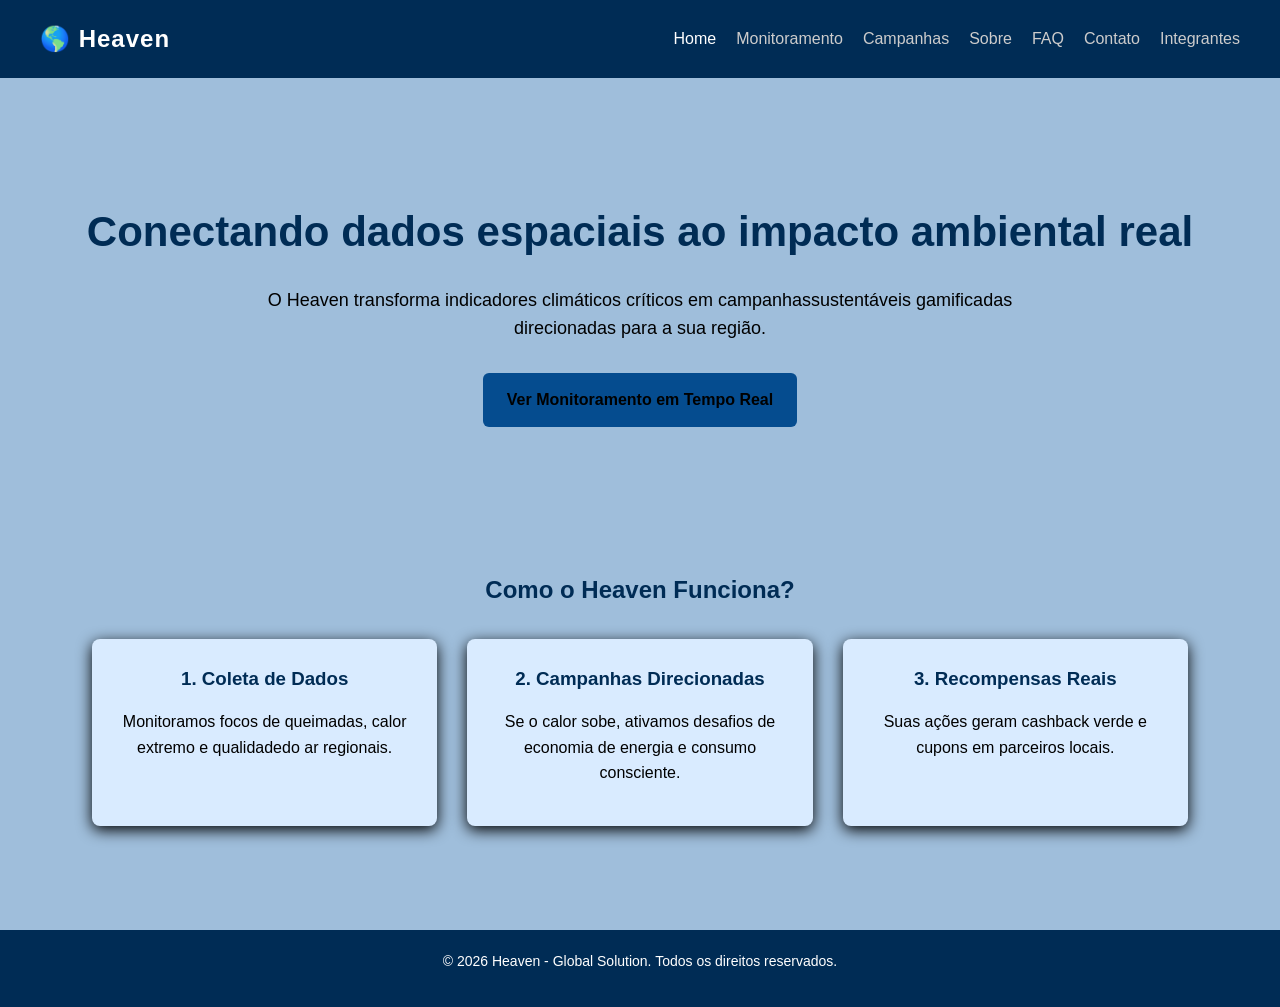
<file: index.html>
<!DOCTYPE html>
<html lang="pt-BR">

<head>
    <meta charset="UTF-8">
    <meta name="viewport" content="width=device-width, initial-scale=1.0">

    <title>Heaven - Engajamento Ambiental Inteligente</title>

    <link rel="stylesheet" href="./css/style.css">

    <script defer src="./js/main.js"></script>
</head>

<body>

    <header>

        <div class="logo">
            🌎 Heaven
        </div>

        <button class="menu-toggle" id="menuToggle" aria-label="Abrir Menu">
            ☰
        </button>

        <nav id="navMenu">

            <ul>

                <li><a href="index.html" class="active">Home</a></li>

                <li><a href="./paginas/solucao-dashboard.html">Monitoramento</a></li>

                <li><a href="./paginas/solucao-gamificacao.html">Campanhas</a></li>

                <li><a href="./paginas/sobre.html">Sobre</a></li>

                <li><a href="./paginas/faq.html">FAQ</a></li>

                <li><a href="./paginas/contato.html">Contato</a></li>

                <li><a href="./paginas/integrantes.html">Integrantes</a></li>

            </ul>

        </nav>

    </header>

    <main>

        <!-- HERO -->
        <section class="hero">

            <div class="container">

                <h1>Conectando dados espaciais ao impacto ambiental real</h1>

                <p>O Heaven transforma indicadores climáticos críticos em campanhassustentáveis gamificadas direcionadas para a sua região.</p>

                <a href="./paginas/solucao-dashboard.html" class="btn-primary">Ver Monitoramento em Tempo Real</a>

            </div>

        </section>

        <!-- COMO FUNCIONA -->
        <section class="features-section">

            <div class="container">

                <h2>Como o Heaven Funciona?</h2>

                <div class="grid-container">

                    <div class="card">

                        <h3>1. Coleta de Dados</h3>

                        <p>Monitoramos focos de queimadas, calor extremo e qualidadedo ar regionais.</p>

                    </div>

                    <div class="card">

                        <h3>2. Campanhas Direcionadas</h3>

                        <p>Se o calor sobe, ativamos desafios de economia de energia e consumo consciente.</p>

                    </div>

                    <div class="card">

                        <h3>3. Recompensas Reais</h3>

                        <p>Suas ações geram cashback verde e cupons em parceiros locais.</p>

                    </div>

                </div>

            </div>

        </section>

    </main>

    <footer>

        <p>
            &copy; 2026 Heaven - Global Solution. Todos os direitos reservados.
        </p>

    </footer>

    <script src="./js/main.js"></script>

</body>

</html>
</file>
<file: css/style.css>
/* =========================
   RESET GLOBAL
========================= */

* {
    margin: 0;
    padding: 0;
    box-sizing: border-box;
}

:root {
    --primary: rgb(5, 76, 143);
    --primary-light: rgb(255, 255, 255);
    --dark: rgb(0, 44, 85);
    --light: #f8f9fa;
    --alert-red: #d90429;
    --alert-orange: #f77f00;
    --text-color: #000000;
    --shadow: 0 4px 15px rgb(0, 0, 0);
    --radius: 8px;
}

html {
    scroll-behavior: smooth;
}

body {
    background-color: rgb(159, 190, 219);
    color: var(--text-color);

    font-family: 'Segoe UI', Tahoma, Geneva, Verdana, sans-serif;

    line-height: 1.6;

    display: flex;
    flex-direction: column;

    min-height: 100vh;
}

/* =========================
   LAYOUT PRINCIPAL
========================= */

main {
    flex: 1;
    width: 100%;
    max-width: 1200px;

    margin: 0 auto;

    padding: 40px 20px;
}

section {
    margin-bottom: 60px;
}

h1,
h2,
h3 {
    color: rgb(0, 44, 85);

    margin-bottom: 15px;
}

p {
    margin-bottom: 15px;
}

.features-section {
    max-width: 1200px;

    margin: 4rem auto;

    padding: 0 2rem;

    text-align: center;
}

/* =========================
   HEADER
========================= */

header {
    background-color: rgb(0, 44, 85);
    color: rgb(255, 255, 255);

    display: flex;
    justify-content: space-between;
    align-items: center;

    padding: 20px 40px;

    position: sticky;
    top: 0;

    z-index: 1000;
}

.logo {
    font-size: 24px;
    font-weight: bold;

    letter-spacing: 1px;
}

/* =========================
   NAVEGAÇÃO
========================= */

header nav ul {
    display: flex;
    align-items: center;

    gap: 20px;

    list-style: none;
}

header nav ul li a {
    color: #cccccc;

    text-decoration: none;

    font-weight: 500;

    transition: 0.3s ease;
}

header nav ul li a:hover,
header nav ul li a.active {
    color: var(--primary-light);
}

/* =========================
   MENU MOBILE
========================= */

.menu-toggle {
    display: none;

    background: none;
    border: none;

    color: white;

    font-size: 28px;

    cursor: pointer;
}

/* =========================
   HERO SECTION
========================= */

.hero-section {
    background: linear-gradient(
        135deg,
        var(--light-bg) 0%,
        #e8f5e9 100%
    );

    padding: 5rem 2rem;

    text-align: center;
}

.hero-content {
    max-width: 800px;

    margin: 0 auto;
}

.hero {
    text-align: center;

    padding: 80px 20px;
}

.hero h1 {
    font-size: 42px;

    margin-bottom: 20px;
}

.hero p {
    max-width: 800px;

    margin: 0 auto 30px;

    font-size: 18px;
}

/* =========================
   BOTÕES
========================= */

.btn-primary,
.btn-submit {
    display: inline-block;

    background-color: var(--primary);
    color: rgb(0, 0, 0);

    padding: 14px 24px;

    border: none;
    border-radius: 6px;

    text-decoration: none;

    font-weight: 600;

    cursor: pointer;

    transition: 0.3s ease;
}

.btn-primary:hover,
.btn-submit:hover {
    background-color: var(--primary-light);
}

/* =========================
   GRID LAYOUTS
========================= */

.grid-container,
.grid-team,
.dashboard-grid {
    display: grid;

    grid-template-columns: repeat(
        auto-fit,
        minmax(280px, 1fr)
    );

    gap: 30px;

    margin-top: 30px;
}

/* =========================
   CARDS GERAIS
========================= */

.card,
.team-card,
.dash-card,
.mission-card {
    background: rgb(217, 235, 255);

    padding: 25px;

    border-radius: var(--radius);

    box-shadow: var(--shadow);

    text-align: center;

    transition: transform 0.3s ease;
}

.card:hover,
.team-card:hover,
.dash-card:hover,
.mission-card:hover {
    transform: translateY(-5px);
}

/* =========================
   TEAM CARDS
========================= */

.team-card img {
    width: 130px;
    height: 130px;

    object-fit: cover;

    border-radius: 50%;

    border: 3px solid var(--primary-light);

    margin-bottom: 15px;
}

.social-links {
    margin-top: 15px;
}

.social-links a {
    color: var(--primary);

    text-decoration: none;

    font-weight: bold;

    margin: 0 10px;
}

.social-links a:hover {
    color: var(--primary-light);
}

/* =========================
   DASHBOARD ALERTAS
========================= */

.alert-high {
    border-left: 6px solid var(--alert-red);
}

.alert-medium {
    border-left: 6px solid var(--alert-orange);
}

.badge-alert {
    display: inline-block;

    background-color: #ffffff;

    padding: 6px 12px;

    margin: 10px 0;

    border-radius: 4px;

    font-size: 12px;
    font-weight: bold;
}

.indicator {
    font-size: 18px;

    font-weight: bold;
}

.action-triggered {
    margin-top: 10px;
}

/* =========================
   MISSÕES
========================= */

.points {
    display: inline-block;

    margin-top: 15px;

    font-weight: bold;

    color: var(--primary);
}

/* =========================
   FORMULÁRIOS
========================= */

.form-wrapper {
    max-width: 700px;

    margin: 0 auto;
}

.form-group {
    display: flex;
    flex-direction: column;

    margin-bottom: 20px;
}

.form-group label {
    margin-bottom: 8px;

    font-weight: 600;
}

.form-group input,
.form-group textarea {
    padding: 12px;

    border: 1px solid #cccccc;
    border-radius: 5px;

    font-size: 15px;
}

.form-group textarea {
    resize: vertical;
}

.error-msg {
    display: none;

    color: var(--alert-red);

    margin-top: 5px;

    font-size: 13px;
}

.success-banner {
    display: none;

    margin-top: 15px;

    padding: 15px;

    background-color: #00ec37;
    color: #000000;

    border-radius: 5px;
}

/* =========================
   FAQ / ACCORDION
========================= */

.accordion-item {
    overflow: hidden;

    margin-bottom: 10px;

    border: 1px solid #dddddd;
    border-radius: 5px;

    background: white;
}

.accordion-header {
    width: 100%;

    padding: 15px;

    background-color: #ffffff;

    border: none;

    text-align: left;

    font-size: 16px;
    font-weight: bold;

    cursor: pointer;
}

.accordion-content {
    max-height: 0;

    overflow: hidden;

    transition: max-height 0.3s ease-out;
}

.accordion-content p {
    padding: 15px;
}


.faq-container {
    max-width: 800px;

    margin: 3rem auto;

    padding: 0 2rem;
}

.faq-item {
    padding: 1rem 0;

    border-bottom: 1px solid #dddddd;
}

.faq-pergunta {
    width: 100%;

    display: flex;
    justify-content: space-between;
    align-items: center;

    background: none;
    border: none;

    cursor: pointer;

    text-align: left;

    font-size: 1.2rem;
    font-weight: 600;

    color: var(--dark);
}

.faq-pergunta span {
    font-size: 1.5rem;
}

.faq-resposta {
    max-height: 0;

    overflow: hidden;

    transition: max-height 0.3s ease-out;

    color: #000000;

    margin-top: 0.5rem;
}

.faq-resposta.open {
    max-height: 200px;
}

/* =========================
   FOOTER
========================= */

footer {
    background-color: var(--dark);
    color: #ffffff;

    text-align: center;

    padding: 20px;

    font-size: 14px;
}

/* =========================
   RESPONSIVIDADE
========================= */

@media (max-width: 768px) {

    header {
        padding: 20px;

        flex-wrap: wrap;
    }

    .menu-toggle {
        display: block;
    }

    header nav {
        display: none;

        width: 100%;

        position: absolute;

        top: 75px;
        left: 0;

        background-color: var(--dark);
    }

    header nav.active {
        display: block;
    }

    header nav ul {
        flex-direction: column;

        align-items: flex-start;

        padding: 20px;

        gap: 15px;
    }

    .hero {
        padding: 60px 10px;
    }

    .hero h1 {
        font-size: 30px;
    }

    .hero p {
        font-size: 16px;
    }

    main {
        padding: 30px 15px;
    }
}

/* =========================================
   ESTILOS - PÁGINA DE INTEGRANTES
========================================= */

.section-title {
    text-align: center;

    padding: 3rem 2rem 1rem;
}

.section-title h1 {
    color: var(--dark);

    font-size: 2.4rem;

    margin-bottom: 1rem;
}

.section-title p {
    color: #000000;

    font-size: 1rem;

    max-width: 700px;

    margin: 0 auto;
}

/* =========================================
   GRID EQUIPE
========================================= */

.grid-equipe {
    display: grid;

    grid-template-columns: repeat(
        auto-fit,
        minmax(240px, 1fr)
    );

    gap: 2rem;

    max-width: 1200px;

    margin: 3rem auto;

    padding: 0 2rem;
}

/* =========================================
   CARD INTEGRANTE
========================================= */

.card-integrante {
    background-color: rgb(217, 235, 255);

    border: 1px solid rgb(255, 255, 255);
    border-radius: 12px;

    padding: 2rem 1.5rem;

    text-align: center;

    box-shadow: 0 4px 12px rgba(0, 0, 0, 0.04);

    transition:
        transform 0.3s ease,
        box-shadow 0.3s ease;
}

.card-integrante:hover {
    transform: translateY(-6px);

    box-shadow: 0 10px 20px rgba(0, 0, 0, 0.08);
}

/* =========================================
   FOTO PERFIL
========================================= */

.foto-perfil {
    width: 130px;
    height: 130px;

    border-radius: 50%;

    object-fit: cover;

    margin: 0 auto 1.5rem;

    border: 4px solid var(--primary-light);

    background-color: #dddddd;
}

/* =========================================
   TEXTOS
========================================= */

.card-integrante h2 {
    color: var(--dark);

    font-size: 1.2rem;

    margin-bottom: 0.7rem;
}

.rm-text {
    color: #000000;

    font-size: 14px;

    margin-bottom: 1rem;
}

/* =========================================
   LINKS SOCIAIS
========================================= */

.links-sociais {
    margin-top: 1rem;
}

.links-sociais a {
    display: inline-block;

    margin: 0 0.5rem;

    color: var(--primary);

    text-decoration: none;

    font-weight: 600;

    transition: color 0.3s ease;
}

.links-sociais a:hover {
    color: var(--dark);
}

/* =========================================
   RESPONSIVIDADE
========================================= */

@media (max-width: 768px) {

    .section-title {
        padding: 2rem 1rem 1rem;
    }

    .section-title h1 {
        font-size: 2rem;
    }

    .grid-equipe {
        padding: 0 1rem;

        gap: 1.5rem;
    }

    .card-integrante {
        padding: 1.8rem 1.2rem;
    }

    .foto-perfil {
        width: 110px;
        height: 110px;
    }

}
</file>
